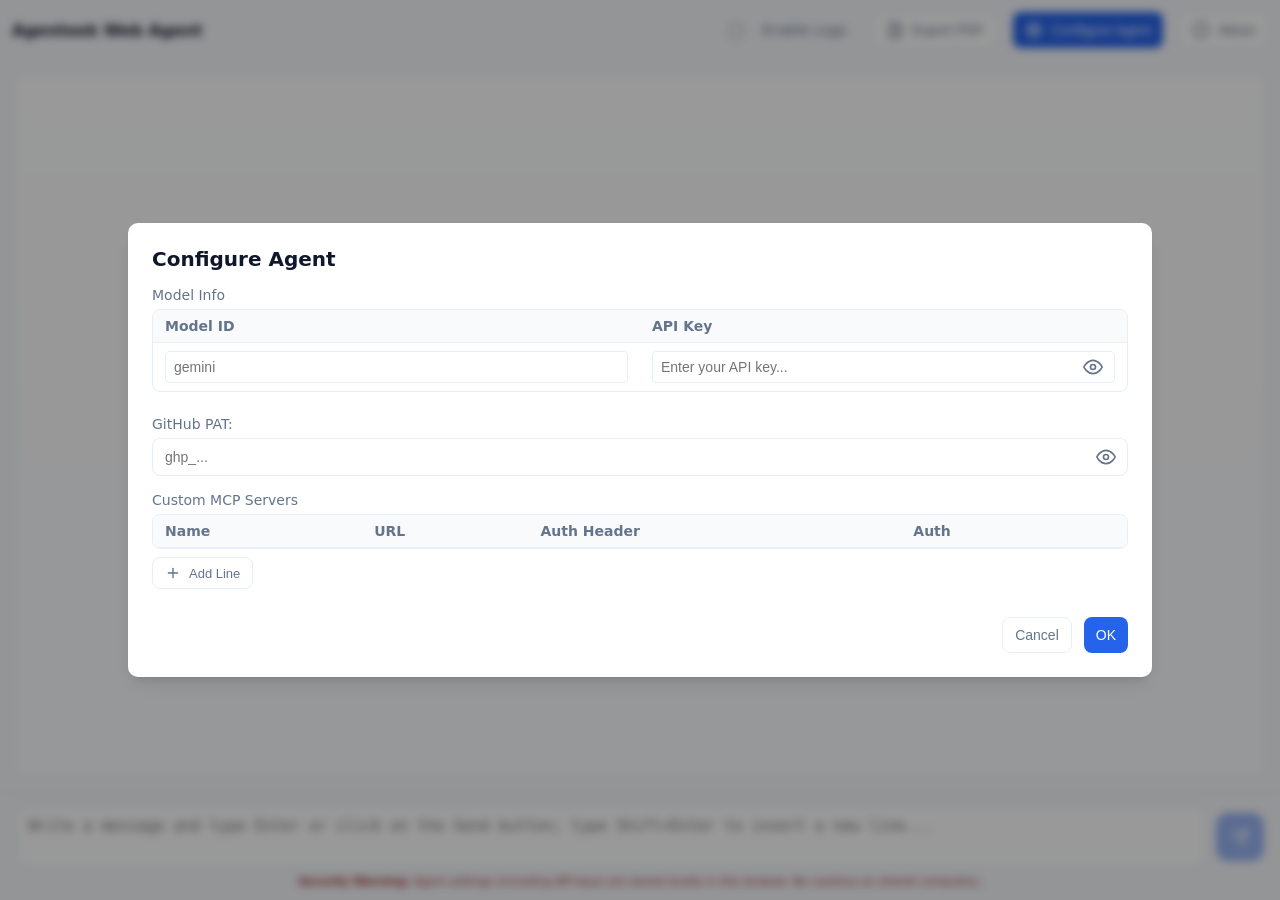
<file: docs/agenteek_web/index.html>
<!DOCTYPE html>

<html>

<head>
  <meta charset="utf-8">
  <meta http-equiv="X-UA-Compatible" content="IE=edge">
  <meta name="viewport" content="width=device-width, initial-scale=1.0">
  <meta name="scaffolded-by" content="https://github.com/dart-lang/sdk">
  <title>Agenteek Web Agent</title>
  <link rel="stylesheet" href="styles.css">
  <script defer src="messages.js"></script>
  <script defer src="main.dart.js"></script>
</head>

<body>

  <div class="app" role="application">
    <header>
      <div class="brand">Agenteek Web Agent</div>
      <div style="display: flex; gap: 16px; align-items: center;" id="toolbar">
        <div class="log-toggle">
          <input type="checkbox" id="logToggle" aria-label="Enable logs" />
          <label class="lbl" for="logToggle">Enable Logs</label>
        </div>
        <button id="exportPdf" class="button" title="Export to PDF" aria-label="Export to PDF">
          <svg width="18" height="18" viewBox="0 0 24 24" fill="none" xmlns="http://www.w3.org/2000/svg"
            aria-hidden="true">
            <path
              d="M14 2H6C5.46957 2 4.96086 2.21071 4.58579 2.58579C4.21071 2.96086 4 3.46957 4 4V20C4 20.5304 4.21071 21.0391 4.58579 21.4142C4.96086 21.7893 5.46957 22 6 22H18C18.5304 22 19.0391 21.7893 19.4142 21.4142C19.7893 21.0391 20 20.5304 20 20V8L14 2Z"
              stroke="currentColor" stroke-width="2" stroke-linecap="round" stroke-linejoin="round" />
            <path d="M14 2V8H20" stroke="currentColor" stroke-width="2" stroke-linecap="round"
              stroke-linejoin="round" />
            <path d="M12 18V12" stroke="currentColor" stroke-width="2" stroke-linecap="round" stroke-linejoin="round" />
            <path d="M9 15L12 12L15 15" stroke="currentColor" stroke-width="2" stroke-linecap="round"
              stroke-linejoin="round" />
          </svg>
          Export PDF
        </button>
        <button id="configModel" class="button accent" title="Configure Agent" aria-label="Configure Agent">
          <svg xmlns="http://www.w3.org/2000/svg" width="18" height="18" viewBox="0 0 24 24" fill="none" stroke="currentColor" stroke-width="2"
            stroke-linecap="round" stroke-linejoin="round">
            <path
              d="M12.22 2h-.44a2 2 0 0 0-2 2v.18a2 2 0 0 1-1 1.73l-.43.25a2 2 0 0 1-2 0l-.15-.08a2 2 0 0 0-2.73.73l-.22.38a2 2 0 0 0 .73 2.73l.15.1a2 2 0 0 1 1 1.72v.51a2 2 0 0 1-1 1.74l-.15.09a2 2 0 0 0-.73 2.73l.22.38a2 2 0 0 0 2.73.73l.15-.08a2 2 0 0 1 2 0l.43.25a2 2 0 0 1 1 1.73V20a2 2 0 0 0 2 2h.44a2 2 0 0 0 2-2v-.18a2 2 0 0 1 1-1.73l.43-.25a2 2 0 0 1 2 0l.15.08a2 2 0 0 0 2.73-.73l.22-.39a2 2 0 0 0-.73-2.73l-.15-.08a2 2 0 0 1-1-1.74v-.5a2 2 0 0 1 1-1.74l.15-.09a2 2 0 0 0 .73-2.73l-.22-.38a2 2 0 0 0-2.73-.73l-.15.08a2 2 0 0 1-2 0l-.43-.25a2 2 0 0 1-1-1.73V4a2 2 0 0 0-2-2z" />
            <circle cx="12" cy="12" r="3" />
          </svg>
          Configure Agent
        </button>
        <button id="aboutBtn" class="button" title="About Agenteek" aria-label="About Agenteek">
          <svg xmlns="http://www.w3.org/2000/svg" width="18" height="18" viewBox="0 0 24 24" fill="none" stroke="currentColor" stroke-width="2"
            stroke-linecap="round" stroke-linejoin="round">
            <circle cx="12" cy="12" r="10"></circle>
            <path d="M12 16v-4"></path>
            <path d="M12 8h.01"></path>
          </svg>
          About
        </button>
      </div>
    </header>

    <main id="content" class="content" aria-label="Conversation area">
      <div id="messages" class="messages" role="log" aria-live="polite" />
    </main>


    <footer class="composer" aria-label="Message composer" style="flex-direction: column; align-items: stretch; gap: 8px;">
      <div class="composer-inner">
        <textarea id="composer" disabled
          placeholder="Write a message and type Enter or click on the Send button; type Shift+Enter to insert a new line..."
          aria-label="Message input"></textarea>
        <!-- Single morphing Send ↔ Cancel button -->
        <button id="action-btn" disabled class="action-btn" title="Send message" aria-label="Send message">
          <!-- Send icon (paper plane) -->
          <span class="action-icon send-icon">
            <svg width="20" height="20" viewBox="0 0 24 24" fill="none" xmlns="http://www.w3.org/2000/svg"
              aria-hidden="true">
              <path d="M22 2L11 13" stroke="currentColor" stroke-width="2" stroke-linecap="round"
                stroke-linejoin="round" />
              <path d="M22 2L15 22L11 13L2 9L22 2Z" stroke="currentColor" stroke-width="2" stroke-linecap="round"
                stroke-linejoin="round" />
            </svg>
          </span>
          <!-- Cancel icon (red stop square) -->
          <span class="action-icon cancel-icon">
            <svg width="18" height="18" viewBox="0 0 24 24" fill="currentColor" xmlns="http://www.w3.org/2000/svg"
              aria-hidden="true">
              <rect x="4" y="4" width="16" height="16" rx="3" />
            </svg>
          </span>
        </button>
      </div>
      <div style="font-size: 11px; color: #991b1b; text-align: center;">
        <strong>Security Warning:</strong> Agent settings (including API keys) are stored locally in this browser. Be cautious on shared computers.
      </div>
    </footer>
  </div>

  <!-- Modal Dialog Overlay -->
  <div id="dlg-overlay" class="overlay hidden">
    <div class="dialog">
      <h2 id="dlg-title"></h2>
      <form id="dlg-content" class="dlg-content"></form>
      <div class="dlg-actions">
        <button id="dlg-cancel" class="button">Cancel</button>
        <button id="dlg-submit" class="button accent">OK</button>
      </div>
    </div>
  </div>

  <!-- About Modal Overlay -->
  <div id="about-overlay" class="overlay hidden">
    <div class="dialog"
      style="width: 80%; max-width: 800px; height: 80vh; display: flex; flex-direction: column; padding: 0;">
      <div
        style="display: flex; justify-content: space-between; align-items: center; padding: 16px; border-bottom: 1px solid #eee;">
        <h2 style="margin: 0; font-size: 1.25rem;">About Agenteek Web Agent</h2>
        <button id="about-close" class="button" aria-label="Close" style="padding: 4px 8px;">✕</button>
      </div>
      <iframe src="about.html"
        style="flex: 1; width: 100%; border: none; border-bottom-left-radius: 8px; border-bottom-right-radius: 8px; background: white;"></iframe>
    </div>
  </div>

  <script>
    document.addEventListener('DOMContentLoaded', () => {
      const actionBtn = document.getElementById('action-btn');

      document.getElementById('composer').addEventListener('keydown', (e) => {
        if (e.keyCode == 0x0D && !e.shiftKey) {
          e.preventDefault();
          // Only trigger send when NOT in cancel mode
          if (!actionBtn.disabled && !actionBtn.classList.contains('cancel')) {
            actionBtn.click();
          }
        }
      });

      const aboutBtn = document.getElementById('aboutBtn');
      const aboutOverlay = document.getElementById('about-overlay');
      const aboutClose = document.getElementById('about-close');

      if (aboutBtn && aboutOverlay && aboutClose) {
        aboutBtn.addEventListener('click', () => {
          aboutOverlay.classList.remove('hidden');
        });
        aboutClose.addEventListener('click', () => {
          aboutOverlay.classList.add('hidden');
        });
        aboutOverlay.addEventListener('click', (e) => {
          if (e.target === aboutOverlay) {
            aboutOverlay.classList.add('hidden');
          }
        });
      }
    });
  </script>

</body>

</html>
</file>
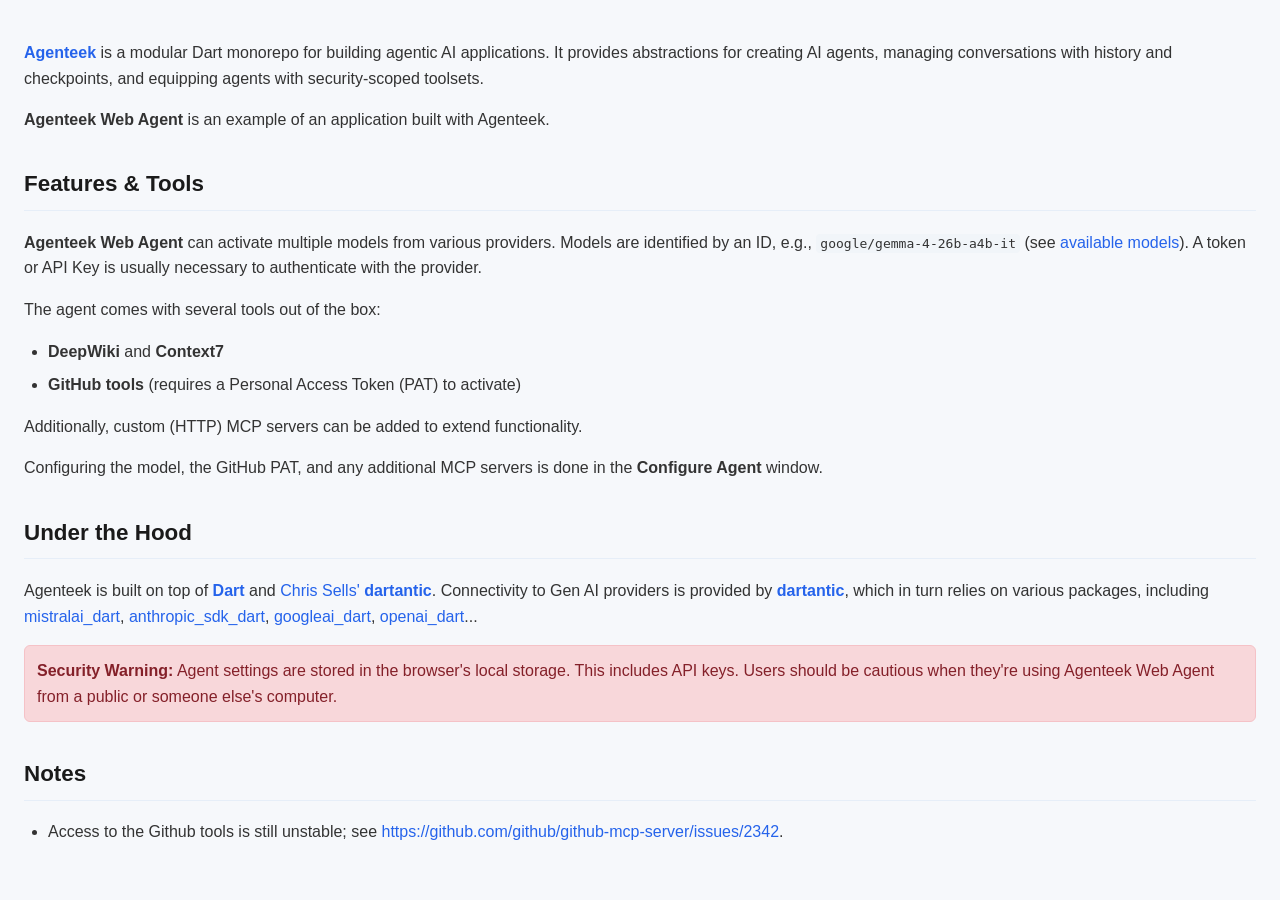
<file: docs/agenteek_web/about.html>
<!DOCTYPE html>
<html>

<head>
  <meta charset="utf-8">
  <title>About Agenteek Web Agent</title>
  <link rel="stylesheet" href="styles.css">
  <style>
    html,
    body {
      overflow: auto !important;
      height: auto !important;
    }

    body {
      font-family: Arial, sans-serif;
      padding: 24px;
      color: #333;
      line-height: 1.6;
    }

    h1 {
      margin-top: 0;
      color: #1a1a1a;
      font-size: 1.8em;
    }

    h2 {
      margin-top: 1.5em;
      color: #1a1a1a;
      border-bottom: 1px solid #e6eef8;
      padding-bottom: 8px;
      font-size: 1.4em;
    }

    p {
      margin-bottom: 1em;
    }

    ul {
      margin-bottom: 1em;
      padding-left: 24px;
    }

    li {
      margin-bottom: 0.5em;
    }

    a {
      color: #2563eb;
      text-decoration: none;
    }

    a:hover {
      text-decoration: underline;
    }

    code {
      background-color: #f1f5f9;
      padding: 2px 4px;
      border-radius: 4px;
      font-family: monospace;
    }
  </style>
</head>

<body>
  <p>
    <strong><a href="https://github.com/d-markey/agenteek" target="_blank">Agenteek</a></strong>
    is a modular Dart monorepo for building agentic AI applications. It provides abstractions for creating AI
    agents, managing conversations with history and checkpoints, and equipping agents with security-scoped toolsets.
  </p>
  <p>
    <strong>Agenteek Web Agent</strong> is an example of an application built with Agenteek.
  </p>

  <h2>Features & Tools</h2>
  <p>
    <strong>Agenteek Web Agent</strong> can activate multiple models from various providers.
    Models are identified by an ID, e.g., <code>google/gemma-4-26b-a4b-it</code>
    (see <a href="https://docs.dartantic.ai/providers" target="_blank">available models</a>).
    A token or API Key is usually necessary to authenticate with the provider.
  </p>
  <p>
    The agent comes with several tools out of the box:
  </p>
  <ul>
    <li><strong>DeepWiki</strong> and <strong>Context7</strong></li>
    <li><strong>GitHub tools</strong> (requires a Personal Access Token (PAT) to activate)</li>
  </ul>
  <p>
    Additionally, custom (HTTP) MCP servers can be added to extend functionality.
  </p>
  <p>
    Configuring the model, the GitHub PAT, and any additional MCP servers is done in the
    <strong>Configure Agent</strong> window.
  </p>

  <h2>Under the Hood</h2>
  <p>Agenteek is built on top of <strong><a href="https://dart.dev/" target="_blank">Dart</a></strong> and
    <a href="https://sellsbrothers.com/" target="_blank">Chris Sells'</a>
    <strong><a href="https://pub.dev/packages/dartantic_ai" target="_blank">dartantic</a></strong>.
    Connectivity to Gen AI providers is provided by
    <strong><a href="https://pub.dev/packages/dartantic_ai" target="_blank">dartantic</a></strong>,
    which in turn relies on various packages, including
    <a href="https://pub.dev/packages/mistralai_dart" target="_blank">mistralai_dart</a>,
    <a href="https://pub.dev/packages/anthropic_sdk_dart" target="_blank">anthropic_sdk_dart</a>,
    <a href="https://pub.dev/packages/googleai_dart" target="_blank">googleai_dart</a>,
    <a href="https://pub.dev/packages/openai_dart" target="_blank">openai_dart</a>...
  </p>

  <p style="color: #842029; background-color: #f8d7da; border: 1px solid #f5c2c7; border-radius: 6px; padding: 12px; margin-top: 16px;">
    <strong>Security Warning:</strong> Agent settings are stored in the browser's local storage. This includes API keys. Users should be cautious when they're using Agenteek Web Agent from a public or someone else's computer.
  </p>

  <h2>Notes</h2>
  <ul>
    <li>Access to the Github tools is still unstable; see <a
        href="https://github.com/github/github-mcp-server/issues/2342"
        target="_blank">https://github.com/github/github-mcp-server/issues/2342</a>.</li>
  </ul>
</body>

</html>
</file>
<file: docs/agenteek_web/styles.css>
@import url('https://fonts.googleapis.com/css2?family=Roboto&display=swap');

:root {
  --bg: #f6f8fb;
  --card: #ffffff;
  --accent: #2563eb;
  --muted: #64748b;
  --radius: 10px;
  --gap: 12px;
  font-family: Inter, system-ui, -apple-system, 'Segoe UI', Roboto, Arial, sans-serif;
}

* {
  box-sizing: border-box
}

html,
body {
  height: 100%;
  margin: 0;
  overflow: hidden;
  background: var(--bg);
  color: #0f172a
}

.hidden {
  display: none;
}

/* App layout: full viewport, column-based */
.app {
  height: 100vh;
  display: flex;
  flex-direction: column
}

header {
  flex: 0 0 auto;
  padding: 12px;
  display: flex;
  align-items: center;
  justify-content: space-between;
  gap: 12px
}

.brand {
  font-weight: 700
}

.log-toggle {
  display: flex;
  align-items: center;
  gap: 6px;
  font-size: 14px;
  color: var(--muted)
}

/* main area holds the scrollable messages only */
main.content {
  flex: 1 1 auto;
  display: flex;
  flex-direction: column;
  padding: 16px;
  overflow: hidden
}

/* messages div should be the only scrollable element */
.messages {
  flex: 1 1 auto;
  overflow-y: auto;
  overflow-x: hidden;
  padding: 12px;
  background: linear-gradient(180deg, #fff, #fbfdff);
  border-radius: var(--radius);
  box-shadow: 0 1px 2px rgba(15, 23, 42, 0.04);
  -webkit-overflow-scrolling: touch
}

.lbl {
  padding: 2px 10px;
  word-break: break-word;
  color: var(--muted);
}

/* composer/footer is pinned at the bottom of the viewport (last child in column) */
footer.composer {
  flex: 0 0 auto;
  display: flex;
  align-items: center;
  padding: 12px 16px;
  border-top: 1px solid #e6eef8;
  background: var(--bg)
}

.composer-inner {
  width: 100%;
  display: flex;
  gap: 10px;
  align-items: center
}

textarea {
  flex: 1;
  min-height: 48px;
  max-height: 160px;
  padding: 10px 12px;
  border-radius: 12px;
  border: 1px solid #e6eef8;
  background: var(--card);
  font-size: 15px;
  line-height: 1.3;
  outline: none;
  resize: none;
  overflow: auto
}

textarea:focus {
  box-shadow: 0 0 0 4px rgba(37, 99, 235, 0.08);
  border-color: var(--accent)
}

/* ── Morphing Send ↔ Cancel action button ─────────────────────────── */
.action-btn {
  position: relative;
  display: inline-flex;
  align-items: center;
  justify-content: center;
  width: 48px;
  height: 48px;
  border-radius: 12px;
  border: 0;
  background: var(--accent);
  color: white;
  cursor: pointer;
  padding: 0;
  flex-shrink: 0;
  transition:
    background 0.25s ease,
    box-shadow 0.25s ease,
    border-radius 0.25s ease;
  overflow: visible;
}

.action-btn:hover:enabled {
  background: #1d4ed8;
  box-shadow: 0 4px 14px rgba(37, 99, 235, 0.45);
}

.action-btn:disabled {
  opacity: 0.45;
  cursor: not-allowed;
}

/* In cancel mode the button turns red */
.action-btn.cancel {
  background: #ef4444;
  border-radius: 10px;
}

.action-btn.cancel:hover:enabled {
  background: #dc2626;
  box-shadow: 0 4px 14px rgba(239, 68, 68, 0.45);
}

/* Pulsing ring behind the cancel button */
.action-btn.cancel::after {
  content: '';
  position: absolute;
  inset: -4px;
  border-radius: 14px;
  border: 2px solid rgba(239, 68, 68, 0.55);
  animation: cancel-pulse 1.4s ease-out infinite;
}

@keyframes cancel-pulse {
  0%   { transform: scale(1);    opacity: 1; }
  80%  { transform: scale(1.22); opacity: 0; }
  100% { transform: scale(1.22); opacity: 0; }
}

/* ── Icon layers inside the action button ─────────────────────────── */
.action-icon {
  position: absolute;
  display: flex;
  align-items: center;
  justify-content: center;
  transition: opacity 0.2s ease, transform 0.2s ease;
}

/* Default: send icon visible, cancel icon hidden */
.action-btn .send-icon   { opacity: 1; transform: scale(1);    }
.action-btn .cancel-icon { opacity: 0; transform: scale(0.55); }

/* Flipped when button gains .cancel class */
.action-btn.cancel .send-icon   { opacity: 0; transform: scale(0.55); }
.action-btn.cancel .cancel-icon { opacity: 1; transform: scale(1);    }

.textbox {
  display: inline-flex;
  align-items: center;
  justify-content: center;
  gap: 8px;
  border: 1px solid #e6eef8;
  background: white;
  color: var(--muted);
  border-radius: 4px;
  padding: 3px;
  font-size: 14px;
  font-weight: 500;
  transition: all 0.2s ease;
}

.button {
  display: inline-flex;
  align-items: center;
  justify-content: center;
  gap: 8px;
  height: 36px;
  border-radius: 8px;
  border: 1px solid #e6eef8;
  background: white;
  color: var(--muted);
  cursor: pointer;
  padding: 0 12px;
  font-size: 14px;
  font-weight: 500;
  transition: all 0.2s ease;
}

.button:hover:disabled {
  cursor: not-allowed
}

.button:hover:enabled {
  background: #f8fafc;
  color: var(--accent);
  border-color: var(--accent);
}

.button svg {
  color: currentColor;
}

.message {
  padding: 8px;
  border-radius: 6px;
  margin-top: 12px;
}

.message aside {
  position: relative;
  top: -16px;
  left: 8px;
  border-radius: 4px;
  display: inline-block;
  font-weight: bolder;
  padding: 2px 12px;
}

.message p {
  padding: 2px;
  margin: 0;
}

/* Collapsible styles */
.message.collapsed {
  background-color: #f1f5f9;
  border: 1px dashed #cbd5e1;
  margin-top: 8px;
  padding-bottom: 4px;
  transition: all 0.2s ease;
}

.message.collapsible-active {
  cursor: default;
}

.message.collapsible-active aside {
  cursor: pointer;
}

.message.collapsed:hover {
  background-color: #e2e8f0;
}

.message.collapsed>*:not(aside) {
  display: none !important;
}

.message.collapsed aside::after {
  content: " ▾";
  opacity: 0.5;
}

.message:not(.collapsed).collapsible-active aside::after {
  content: " ▴";
  opacity: 0.5;
}

.human {
  background-color: #229b1c40;
}

div.message.human {
  margin-right: 6.66em;
}

.human aside {
  background-color: #229b1c;
  color: #FFFFFF;
}

.agent {
  background-color: #3457d740;
}

div.message.agent {
  margin-left: 6.66em;
}

.agent aside {
  background-color: #3458d7;
  color: #FFFFFF;
}

.system {
  background-color: #E0E0E0;
  color: #404040;
}

.system aside {
  background-color: #808080;
  color: #FFFFFF;
}

.loading-container {
  display: flex;
  gap: 15px;
  justify-content: center;
  align-items: center;
  height: 100px;
}

.bullet {
  width: 30px;
  height: 30px;
  /* Name | Duration | Timing | Iteration */
  animation: jump 1s ease-in-out infinite;
}

/* Staggering the start times */
.bullet:nth-child(2) {
  animation-delay: 0.2s;
}

.bullet:nth-child(3) {
  animation-delay: 0.4s;
}

@keyframes jump {

  0%,
  100% {
    transform: translateY(0);
  }

  50% {
    /* The "Jump" height */
    transform: translateY(-20px);
  }
}

@media (max-width:520px) {
  main.content {
    padding: 12px
  }

  textarea {
    min-height: 40px
  }
}

/* Modal Dialog Styles */
.overlay {
  position: fixed;
  top: 0;
  left: 0;
  width: 100%;
  height: 100%;
  background: rgba(0, 0, 0, 0.4);
  backdrop-filter: blur(4px);
  display: flex;
  align-items: center;
  justify-content: center;
  z-index: 1000;
  transition: opacity 0.3s ease;
}

.overlay.hidden {
  display: none !important;
}

.dialog {
  background: var(--card);
  padding: 24px;
  border-radius: var(--radius);
  box-shadow: 0 10px 25px -5px rgba(0, 0, 0, 0.1), 0 8px 10px -6px rgba(0, 0, 0, 0.1);
  width: 100%;
  max-width: 80%;
  display: flex;
  flex-direction: column;
  gap: 16px;
}

.dialog h2 {
  margin: 0;
  font-size: 1.25rem;
  font-weight: 700;
  color: #0f172a;
}

.dlg-content {
  display: flex;
  flex-direction: column;
  gap: 16px;
}

.dlg-field {
  display: flex;
  flex-direction: column;
  gap: 6px;
}

.dlg-field label {
  font-size: 14px;
  font-weight: 500;
  color: var(--muted);
}

.dlg-field input,
.dlg-field select {
  padding: 10px 12px;
  border-radius: 8px;
  border: 1px solid #e6eef8;
  font-size: 14px;
  width: 100%;
  outline: none;
}

.dlg-field input:focus,
.dlg-field select:focus {
  border-color: var(--accent);
  box-shadow: 0 0 0 3px rgba(37, 99, 235, 0.1);
}

.input-wrapper {
  position: relative;
  display: flex;
  align-items: center;
}

.input-wrapper input {
  padding-right: 40px !important;
  /* Space for the icon */
}

.password-toggle {
  position: absolute;
  right: 8px;
  background: none;
  border: none;
  color: var(--muted);
  cursor: pointer;
  padding: 4px;
  display: flex;
  align-items: center;
  justify-content: center;
  transition: color 0.2s;
  z-index: 10;
}

.password-toggle:hover {
  color: var(--accent);
}

.dlg-field input[type="checkbox"] {
  width: auto;
  align-self: flex-start;
}

.dlg-actions {
  display: flex;
  justify-content: flex-end;
  gap: 12px;
  margin-top: 12px;
}

.button.accent {
  background-color: var(--accent);
  color: white;
  border: none;
}

.button.accent:hover:enabled {
  background-color: #1d4ed8;
  color: white;
}

/* Complex Field Table Styles */
.complex-table-container {
  overflow-x: auto;
  border: 1px solid #e6eef8;
  border-radius: 8px;
  margin-bottom: 8px;
}

.complex-table {
  width: 100%;
  border-collapse: collapse;
  font-size: 14px;
}

.complex-table th,
.complex-table td {
  padding: 8px 12px;
  text-align: left;
  border-bottom: 1px solid #e6eef8;
}

.complex-table th {
  background: #f8fafc;
  font-weight: 600;
  color: var(--muted);
  white-space: nowrap;
}

.complex-table tr:last-child td {
  border-bottom: none;
}

.complex-table input,
.complex-table select {
  padding: 6px 8px !important;
  border-radius: 4px !important;
  height: 32px !important;
}

.complex-table-actions {
  width: 40px;
  text-align: center;
}

.delete-row-btn {
  background: none;
  border: none;
  color: #ef4444;
  cursor: pointer;
  padding: 4px;
  display: flex;
  align-items: center;
  justify-content: center;
  border-radius: 4px;
  transition: background 0.2s;
}

.delete-row-btn:hover {
  background: #fef2f2;
}

.add-row-btn {
  align-self: flex-start;
  height: 32px !important;
  font-size: 13px !important;
}

@media print {

  /* Reset layout for paper */
  html,
  body {
    height: auto !important;
    overflow: visible !important;
    background: white !important;
  }

  .app {
    height: auto !important;
    display: block !important;
  }

  /* Hide UI elements that don't make sense on paper */
  header,
  footer,
  .log-toggle,
  .export-btn {
    display: none !important;
  }

  /* Expand the main content area */
  main.content {
    height: auto !important;
    overflow: visible !important;
    padding: 0 !important;
    display: block !important;
  }

  /* Remove scrollbars and constraints from messages container */
  .messages {
    height: auto !important;
    overflow: visible !important;
    box-shadow: none !important;
    background: transparent !important;
    padding: 0 !important;
  }

  /* Ensure messages take full width and don't break in the middle */
  .message {
    page-break-inside: avoid;
    break-inside: avoid;
    margin-left: 0 !important;
    margin-right: 0 !important;
    margin-top: 30px !important;
    /* Extra space for the label aside */
    border: 1px solid rgba(0, 0, 0, 0.1);
    box-shadow: none !important;
  }

  /* Ensure background colors are printed (if user allows) */
  .human,
  .agent,
  .system {
    -webkit-print-color-adjust: exact;
    print-color-adjust: exact;
  }

  /* Adjust aside label position for print readability */
  .message aside {
    box-shadow: none !important;
    border: 1px solid rgba(0, 0, 0, 0.1);
  }
}
</file>
